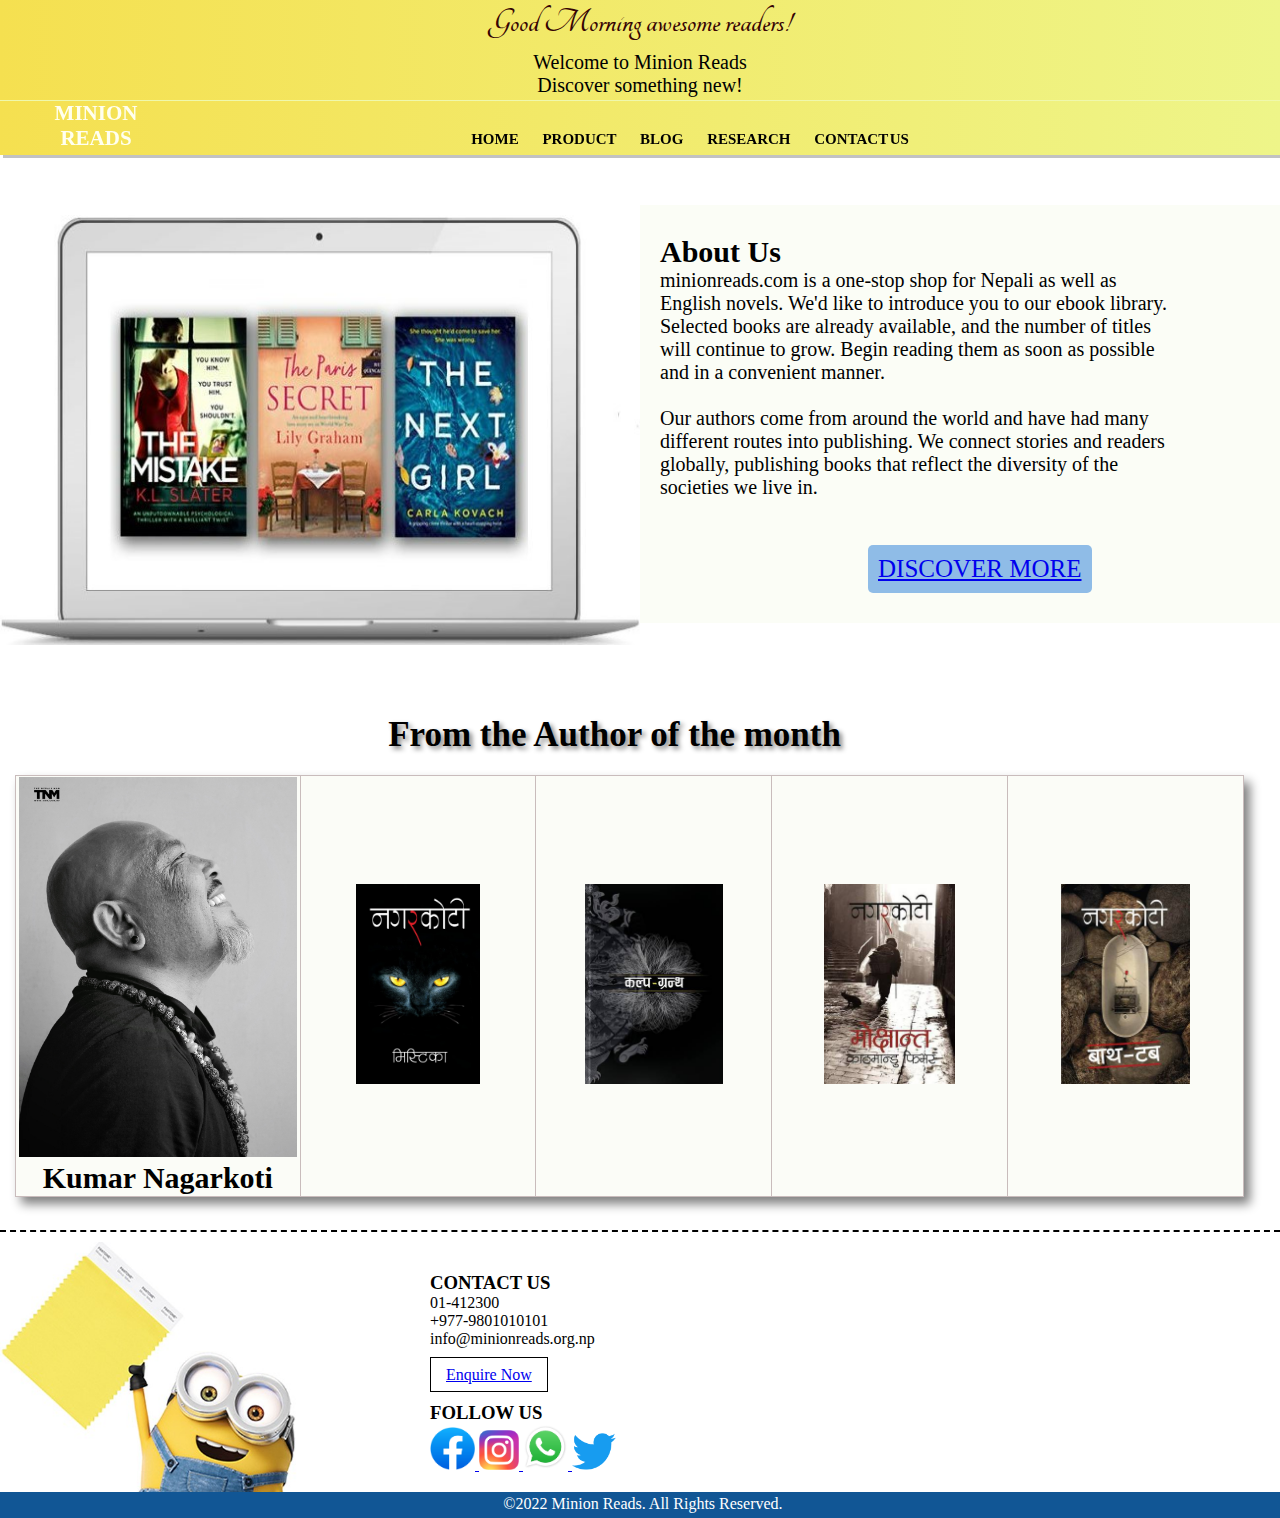
<file: index.html>
<!DOCTYPE html>
<html>
    <head>
        <meta charset="UTF-8">
        <meta http-equiv="X-UA-Compatible" content="IE=edge">
        <meta name="viewport" content="width=device-width, initial-scale=1.0">
        <title>MinionReads</title>
        <link rel="stylesheet" href="css/style.css">
        <link rel="stylesheet" href="css/fonts.css">
        <style>
            #time
            {
                color: #360303;
                height: 40px;
                text-align: center;
                font-size: 35px;
                font-family: Tangerine;
                text-transform: none;
                padding-bottom: 8px;
            }
            .top
            {
                text-align: center;
                background-color:#f5e050;
                background-image: linear-gradient(to left, #eef589 0%, #f5e050 100%);
                padding: 3px;
                font-size:20px;  
                border-bottom: #eff8ac solid 0.5px;
            }
            .sticky{
                position: fixed;
                top: 0;
                width: 100%
            }

            .slider{
                width: 50%;
                height: 500px;
                float: left;
                box-sizing: border-box;
                margin-top: 30px;
            }
            .slider img{
                width: 100%;
                height: 430px;  
            }
            .body{
                background-image: url('images/bg.jpg');
                height: 750px;
                width: 100%;
            }

            .books{
                height: fit-content;
                width: max-content;
                float: left;
                margin-bottom: 15px;
            }

            table{
                height: fit-content;
                width: 100%;
                margin-left: 15px;
                border: 0.3px solid #c9bcbc;
                border-collapse: collapse;
                margin-top: 20px;
                background-color: #fbfcf7;
                box-sizing: border-box;
                box-shadow: 6px 7px 10px gray;
            }
            
            td{
                height: 300px;
                width: 230px;
                text-align: center;
                border: 0.3px solid #c9bcbc;
                border-collapse: collapse;
            }
            
            .intro{
                height: fit-content;
                width: 50%;
                float: right;
                margin-top: 20px ;
                padding: 30px 20px;
                box-sizing: border-box;
                background-color: #fbfdf6;
                font-size: 20px;
                padding-right: 100px;
                margin-bottom: 20px;
            }

            .books td:hover .overlay
            {
                opacity: 1;
            }

        </style>
    </head>

    <body>
        <!--This is the div for greeting-->
        <div class="top"> 
            <h1 id="time"></h1>
            Welcome to Minion Reads
            <br>Discover something new!
        </div>

        <!--This is the header section, it contains the logo and nav bar-->
        <div class="header" id="myHeader">
            <div id="logo">
                <b> MINION<br>
                READS</b>
            </div>
            <nav>
                <a href="../index.html">HOME</a>
                <a href="pages/Products.html">PRODUCT</a>
                <a href="pages/Blog.html">BLOG</a>
                <a href="pages/Research.html">RESEARCH</a>
                <span style="word-spacing: -2px;">
                    <a href="pages/Contact.html">CONTACT US</a>
                </span>
            </nav>
        </div>

        <!--image slider-->
        <div class="slider">
            <div id="img">
              <img src="images/slide1.JPG">
            </div>
          </div>

        <!--Contains the details of the store-->
        <div class="intro">
            <h2>About Us</h2>
            <p> minionreads.com is a one-stop shop for Nepali as well as English novels.
            We'd like to introduce you to our ebook library. Selected books are already available,  
            and the number of titles will continue to grow. Begin reading them as soon as possible 
            and in a convenient manner.</p>
            <br>
            <p>Our authors come from around the world and have had many different routes into publishing.
            We connect stories and readers globally, publishing books that reflect the diversity of 
            the societies we live in.</p>
            <br>
            <br>
            <button id="button" ><a href="pages/Products.html"> Discover More </a></button>
        </div>

        <!--Contains the author of the month-->
        <div class="books">
            <h2 style="font-size: 35px; text-align: center; text-shadow: 3px 3px 5px grey;">From the Author of the month</h2>
            <table>
                <tr>
                    <td>
                        <img src="images/author.jpg" alt="" height="380px">
                        <h3 style="font-size: 30px;">Kumar Nagarkoti</h3>
                    <td>
                        <img src="images/a1.jfif" height="200px">
                        <br>
                        <div class="overlay">
                            <br><h4>Mistika</h4><br>
                            <b>Price:</b>Rs.599
                        </div>
                    <td>
                        <img src="images/a2.jfif" height="200px">
                        <br>
                        <div class="overlay">
                            <br><h4>Kalpa-Grantha</h4>
                            <br><b>Price:</b>Rs.459
                        </div>
                    <td>
                        <img src="images/a3.jpg" height="200px">
                        <br>
                        <div class="overlay">
                            <br><h4>Mokshanta</h4>
                            <br><b>Price:</b>Rs.699
                        </div>
                    <td>
                        <img src="images/a4.jpg" height="200px">
                        <br>
                        <div class="overlay">
                            <h4>Bath-tub</h4>
                            <br><b>Price:</b>Rs.500
                        </div>
                </tr>
            </table>
            <br>
           
        </div>


        <!--This is footer-->
        <div class="footer">
            <div style="float: left;">
                <img src="images/contact us.jpg" alt="" height="250px" width="400px">
            </div>

            <div style="float: left; padding-left: 30px; padding-top:30px" id="footer">
                <h3>CONTACT US</h3>
                01-412300 <br>
                +977-9801010101 <br>
                info@minionreads.org.np <br><br>
                <span style="border: 1px solid; padding: 8px 15px;">
                <a href="pages/Contact.html">Enquire Now</a>
                </span> <br> <br>
                <h3>FOLLOW US </h3> 
                <a href="https://www.facebook.com">
                    <img src="images/Facebook.jpg" height="43px" width="45px" >
                </a>
                <a href="https:/www.instagram.com">
                    <img src="images/Instagram.jpg" height="40px" width="40px">
                </a>
                <a href="https:/www.whatsapp.com">
                    <img src="images/WhatsApp.svg.webp" height="46px" width="45px">
                </a>
                <a href="https:/www.twitter.com">
                    <img src="images/Twitter.jpg" height="37px" width="44px">
                </a>
            </div>
        </div>
        
        <!--copyright div-->
        <div id="copyright">
            &copy2022 Minion Reads. All Rights Reserved.
        </div>

    </body>
    <script>

        //js for time and greeting
        const d= new Date();
        let hour= d.getHours();
        if(hour<12)
        {
            document.getElementById("time").innerHTML=('Good Morning awesome readers! ');
        }
        else if(hour>=12 && hour<=16)
        {
            document.getElementById("time").innerHTML=('Good Afternoon awesome readers!');
        }
        else{
            document.getElementById("time").innerHTML=('Good evening awesome readers!');
        }


        //scroll function on header
        window.onscroll = function() 
        {myFunction()};
        var header = document.getElementById("myHeader");
        var sticky = header.offsetTop;
        function myFunction() 
        {
            if (window.pageYOffset > sticky) 
            {
                header.classList.add("sticky");
            } 
            else 
            {
                header.classList.remove("sticky");
            }
        }


        //js for image slider
        var images = ['images/slide2.jpg','images/slide3.jpg','images/slide4.jpg', 'images/slide1.jpg'];
        var x = 0;
        var imgs = document.getElementById('img');
        setInterval(slider, 2000);
        function slider() {
            if (x < images.length) {
                x = x + 1;
            } else {
                x = 1;
            }
            imgs.innerHTML = "<img src=" + images[x - 1] + ">";
        }
    </script>
    
</html>
</file>
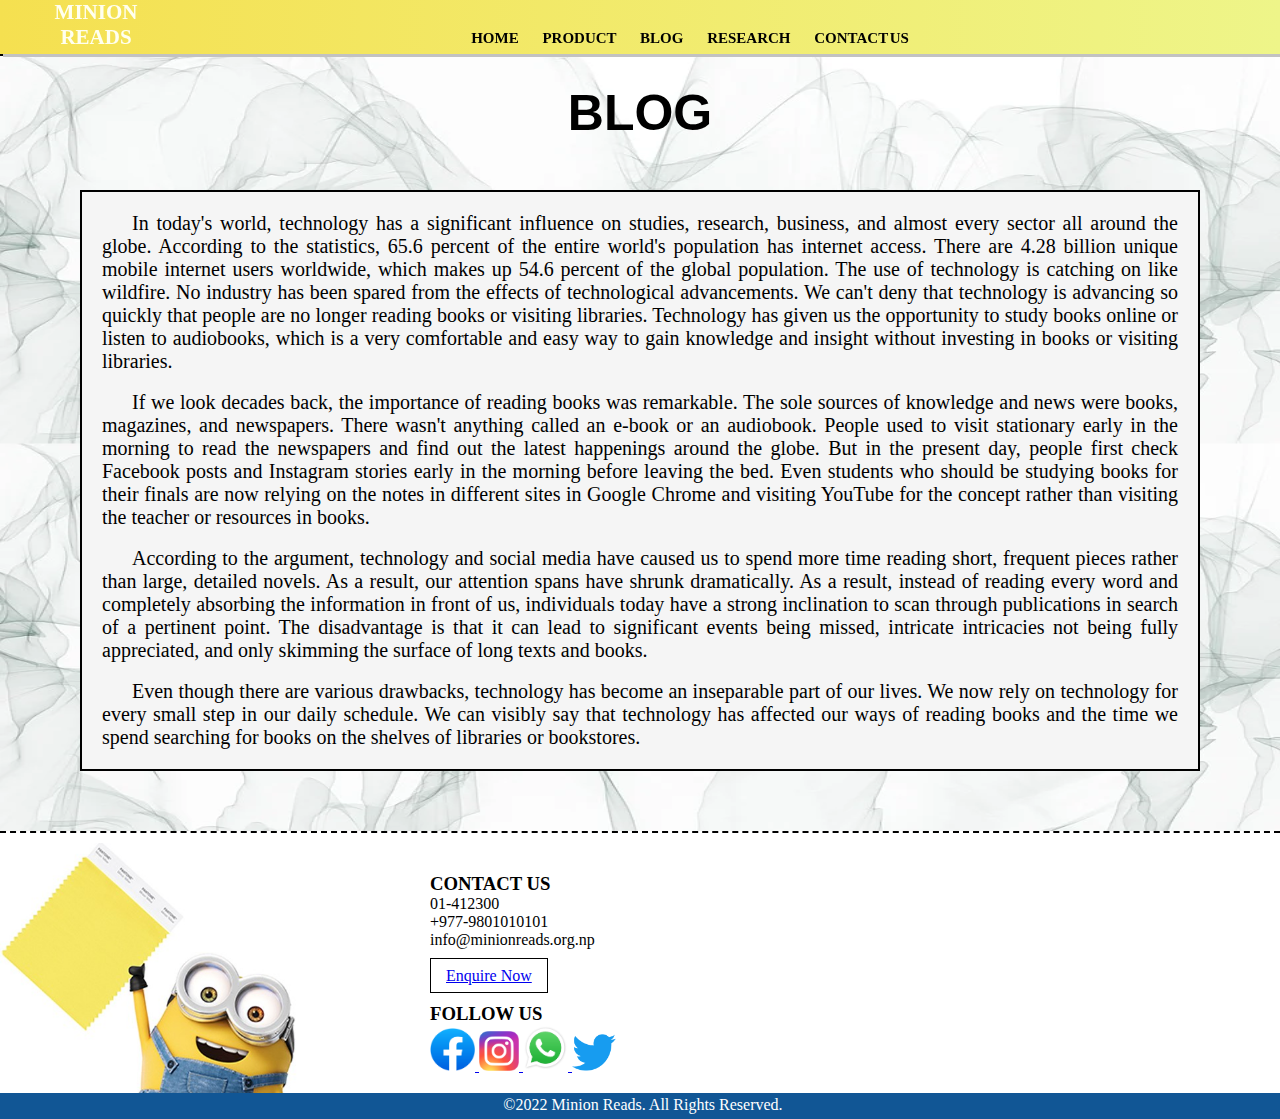
<file: pages/Blog.html>
<!DOCTYPE html>
<html lang="en">
<head>
    <meta charset="UTF-8">
    <meta http-equiv="X-UA-Compatible" content="IE=edge">
    <meta name="viewport" content="width=device-width, initial-scale=1.0">
    <title>Blog</title>

    <style>
        .blog{
            background-color: whitesmoke;
            border: 2px solid;
            margin: 30px 80px;
            padding: 20px;
            text-align: justify;
        }
        
        p{
            font-size: 20px;
            text-indent: 30px;
            word-wrap: break-word;
        }
    </style>
</head>
<body>
    <!--linking the css stylesheet-->
    <link rel="stylesheet" href="../css/style.css">
    <div class="header">
        <div id="logo">
            <b>MINION<br>
            READS</b>

        </div>
        <nav>
            <a href="../index.html">HOME</a>
            <a href="../pages/products.html">PRODUCT</a>
            <a href="../pages/blog.html">BLOG</a>
            <a href="../pages/research.html">RESEARCH</a>
            <span style="word-spacing: -2px;">
                <a href="../pages/Contact.html">CONTACT US</a>
            </span>
        </nav>
    </div>
    

    <!--this is main div for blog-->
    <div class="main">
        <h1>Blog</h1>
        <br>
        <div class="blog">
            <p>
                In today's world, technology has a significant influence on studies, research, business, and
                almost every sector all around the globe. According to the statistics, 65.6 percent of the 
                entire world's population has internet access. There are 4.28 billion unique mobile internet 
                users worldwide, which makes up 54.6 percent of the global population. The use of technology 
                is catching on like wildfire. No industry has been spared from the effects of technological 
                advancements. We can't deny that technology is advancing so quickly that people are no longer 
                reading books or visiting libraries. Technology has given us the opportunity to study books 
                online or listen to audiobooks, which is a very comfortable and easy way to gain knowledge 
                and insight without investing in books or visiting libraries.
            </p>
            <br>
            <p>
                If we look decades back, the importance of reading books was remarkable. The sole sources of 
                knowledge and news were books, magazines, and newspapers. There wasn't anything called an 
                e-book or an audiobook. People used to visit stationary early in the morning to read the 
                newspapers and find out the latest happenings around the globe. But in the present day, people 
                first check Facebook posts and Instagram stories early in the morning before leaving the bed. 
                Even students who should be studying books for their finals are now relying on the notes in 
                different sites in Google Chrome and visiting YouTube for the concept rather than visiting 
                the teacher or resources in books. 
            </p>
            <br>
            <p>
                According to the argument, technology and social media have caused us to spend more time 
                reading short, frequent pieces rather than large, detailed novels. As a result, our attention 
                spans have shrunk dramatically. As a result, instead of reading every word and completely 
                absorbing the information in front of us, individuals today have a strong inclination to 
                scan through publications in search of a pertinent point. The disadvantage is that it can 
                lead to significant events being missed, intricate intricacies not being fully appreciated, 
                and only skimming the surface of long texts and books.
            </p>
            <br>
            <p>
                Even though there are various drawbacks, technology has become an inseparable part of our 
                lives. We now rely on technology for every small step in our daily schedule. We can visibly 
                say that technology has affected our ways of reading books and the time we spend searching 
                for books on the shelves of libraries or bookstores. 
            </p>
        </div>
    </div>
    <!--This is footer-->
    <div class="footer">
        <div style="float: left;">
            <img src="../images/contact us.jpg" alt="" height="250px" width="400px">
        </div>

        <div style="float: left; padding-left: 30px; padding-top:30px">
            <h3>CONTACT US</h3>
            01-412300 <br>
            +977-9801010101 <br>
            info@minionreads.org.np <br><br>
            <span style="border: 1px solid; padding: 8px 15px;">
               <a href="pages/Contact.html">Enquire Now</a>
            </span> <br> <br>
            <h3>FOLLOW US </h3> 
            <a href="https://www.facebook.com">
                <img src="../images/Facebook.jpg" height="43px" width="45px" >
            </a>
            <a href="https:/www.instagram.com">
                <img src="../images/Instagram.jpg" height="40px" width="40px">
            </a>
            <a href="https:/www.whatsapp.com">
                <img src="../images/WhatsApp.svg.webp" height="46px" width="45px">
            </a>
            <a href="https:/www.twitter.com">
                <img src="../images/Twitter.jpg" height="37px" width="44px">
            </a>
        </div>
    </div>
    
    
    <div id="copyright">
        &copy2022 Minion Reads. All Rights Reserved.
    </div>


</body>
</html>
</file>
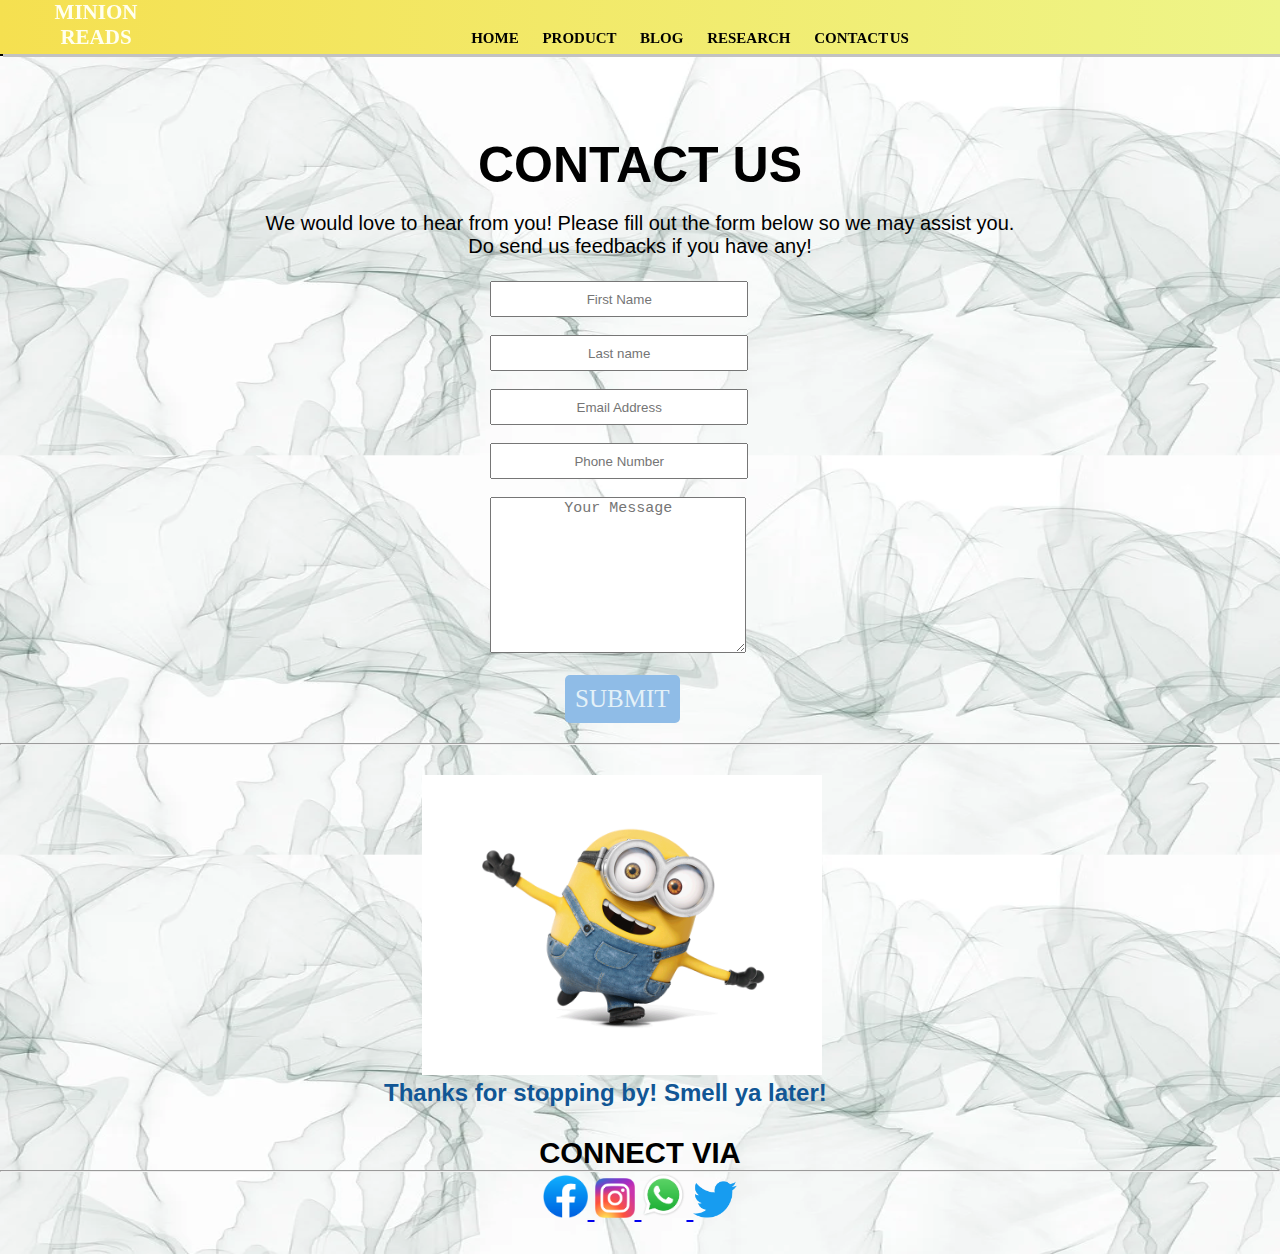
<file: pages/Contact.html>
<!DOCTYPE html>
<html>
<head>
    <meta charset="UTF-8">
    <meta http-equiv="X-UA-Compatible" content="IE=edge">
    <meta name="viewport" content="width=device-width, initial-scale=1.0">
    <title>Contact</title>

    <style>
    
        .form
        {
            height: fit-content;
            width: fit-content;
            padding: 20px;
            margin-top: 60px;
            flex: display;
            font-family: sans-serif;
        }
        
        .form p{
            text-align: center;
            font-size: 20px;
        }

        .form input{
            width: 250px;
            margin-left: 30%;
            height: 30px;
            text-align: center;
        }

        .form textarea{
            margin-left: 30%;
            width: 250px;
            height: 150px;
            text-align: center;
            font-size: 15px; 
        }

        .connect
        {
            margin-top: 30px;
            text-align: center;
            font-family: sans-serif;
            font-size: 25px;
        }

    </style>
</head>
<body>
    <link rel="stylesheet" href="../css/style.css">

    <div class="header">
        <div id="logo">
            <b>MINION<br>
            READS</b>

        </div>
        <nav>
            <a href="../index.html">HOME</a>
            <a href="products.html">PRODUCT</a>
            <a href="blog.html">BLOG</a>
            <a href="research.html">RESEARCH</a>
            <span style="word-spacing: -2px;">
                <a href="Contact.html">CONTACT US</a>
            </span>
        </nav>
    </div>

    <div class="main">
        <!--div for the form-->
        <div class="form">
            <h1>Contact Us </h1>
            <br>
            <form name="form" onsubmit="validationform()" validation>
                <p>We would love to hear from you!
                Please fill out the form below so we may assist you.<br>
                Do send us feedbacks if you have any!<br><br></p>
                <input type="text" name="Fname" placeholder="First Name">
                <br><br>
                <input type="text" name="Lname" placeholder="Last name">
                <br><br>
                <input type="email" name="Email" placeholder="Email Address">
                <br> <br>
                <input type="text" name="phone" placeholder="Phone Number">
                <br><br>
                <textarea rows="5" cols="30" name="message" placeholder="Your Message" al></textarea>
                <br><br>
                <input type="Submit" value="Submit" name="button" id="button"> 
            
            </form>
        </div>

        <hr>
        <!--Div for thank you-->
        <div style="margin-top: 30px">
            <img src="../images/bye.gif" alt="Bye" height="300px" width="400px" style="margin-left: 33%;">
            <h2 style="margin-left: 30%; font-family:Verdana, Geneva, Tahoma, sans-serif; color: #115695;">Thanks for stopping by! Smell ya later!</h2>
        </div>

        <!--footer div for this page-->
        <div class="connect">
            <h3>CONNECT VIA</h3>
            <hr>
            <a href="https://www.facebook.com">
                <img src="/images/Facebook.jpg" height="43px" width="45px" >
            </a>
            <a href="https:/www.instagram.com">
                <img src="/images/Instagram.jpg" height="40px" width="40px">
            </a>
            <a href="https:/www.whatsapp.com">
                <img src="/images/WhatsApp.svg.webp" height="46px" width="45px">
            </a>
            <a href="https:/www.twitter.com">
                <img src="/images/Twitter.jpg" height="37px" width="44px">
            </a>
        </div>
    </div>
    
    <script>
        function validationform(){
            var Fname= document.forms ["form"]["Fname"].value;
            var Lname= document.forms ["form"]["Lname"].value;
            var Email= document.forms ["form"]["Email"].value;
            var phone= document.forms ['form']['phone'].value;
            var message= document.forms ['form']['message'].value;

            if(Fname=="" && Lname=="" && Email=="" && phone=="" && message=="")
            {
                alert("All the fields are mandatory");
            }
            else if(Fname=="" || Lname=="" && Email!="" && phone!="" && message!="")
            {
                alert("Please enter your name.");
            }
            else if(Fname!="" && Lname!="" && Email=="" && phone!="" && message!="")
            {
                alert("Please enter your email address");
            }
            else if(Fname!="" && Lname!="" && Email!="" && phone=="" /*phone validation*/ && message!="")
            {
                alert("Please enter a valid phone number");
            }
            else if(Fname!="" && Lname!="" && Email!="" && phone!=""  && message!="")
            {
                alert("Thank you for your feedback!");
            }  
            else{
                alert("Please try again!");  
            }
        }
    </script>
</body>
</html>
</file>
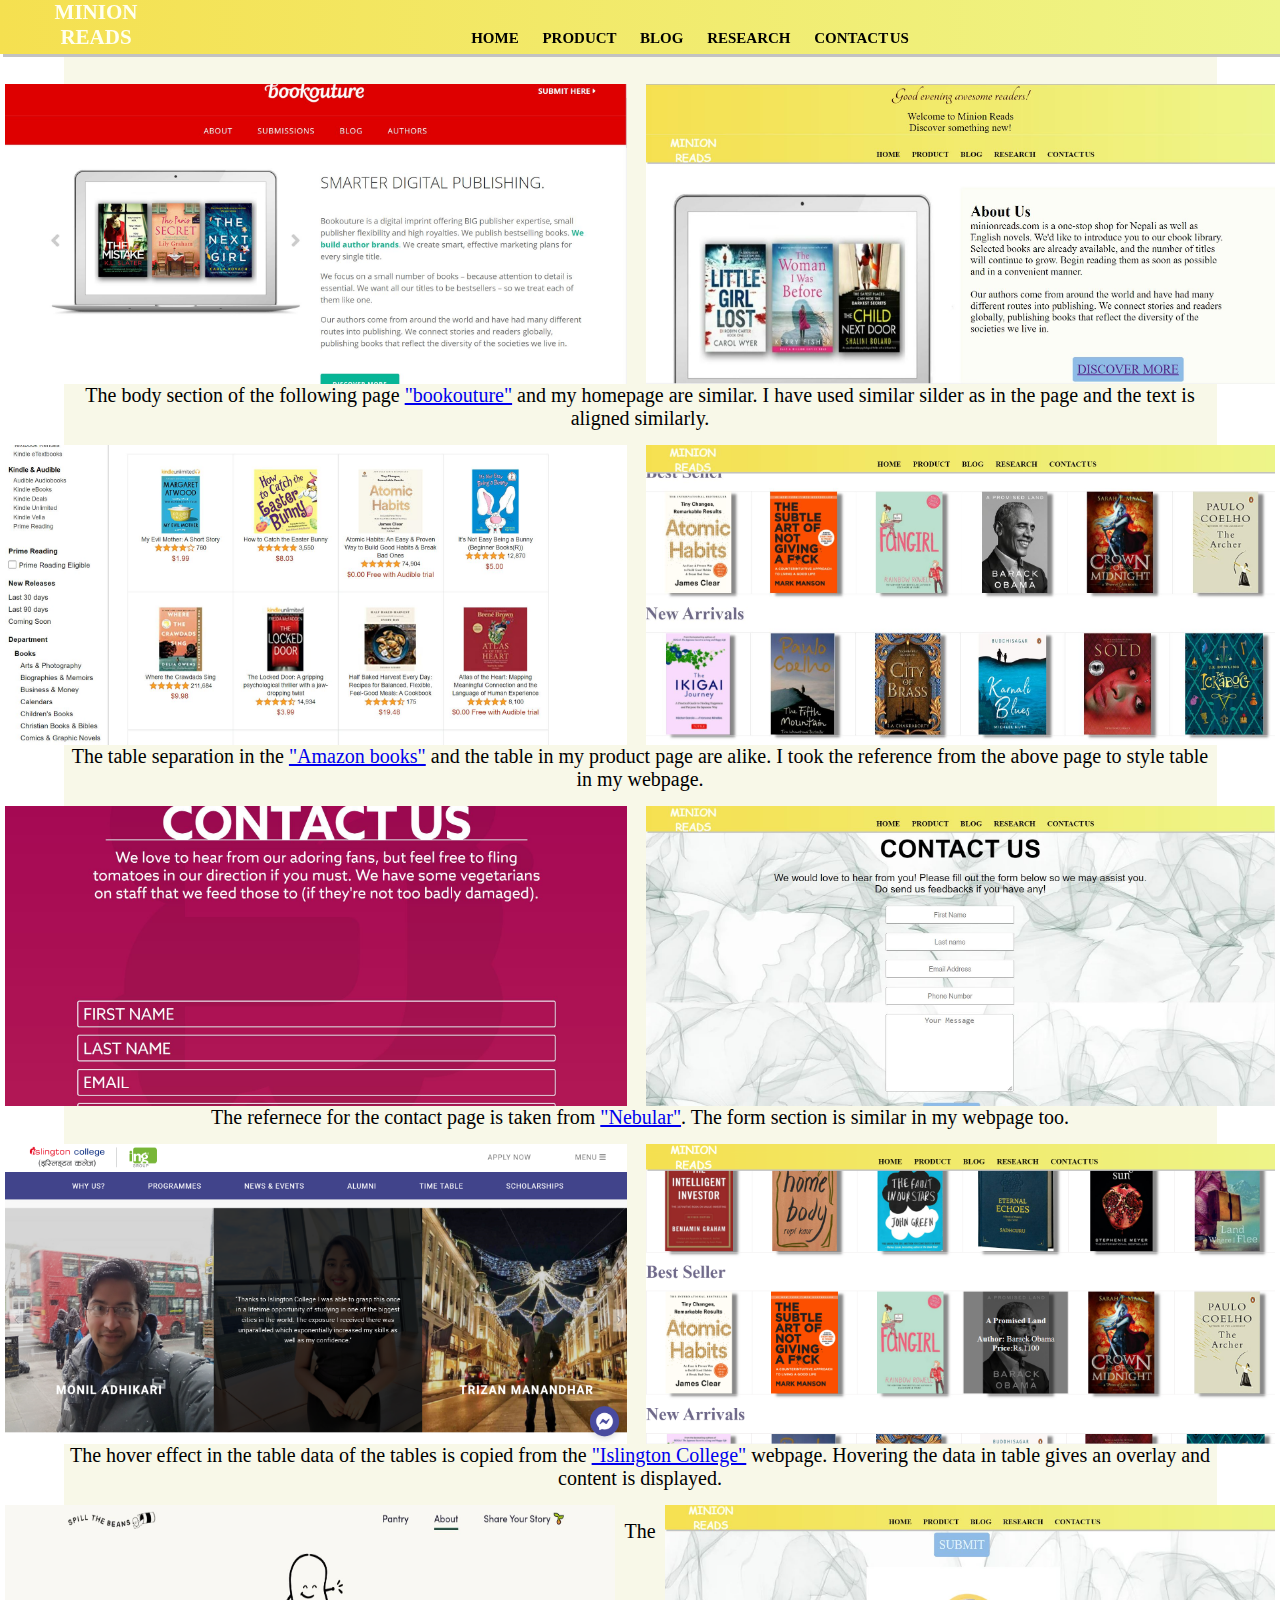
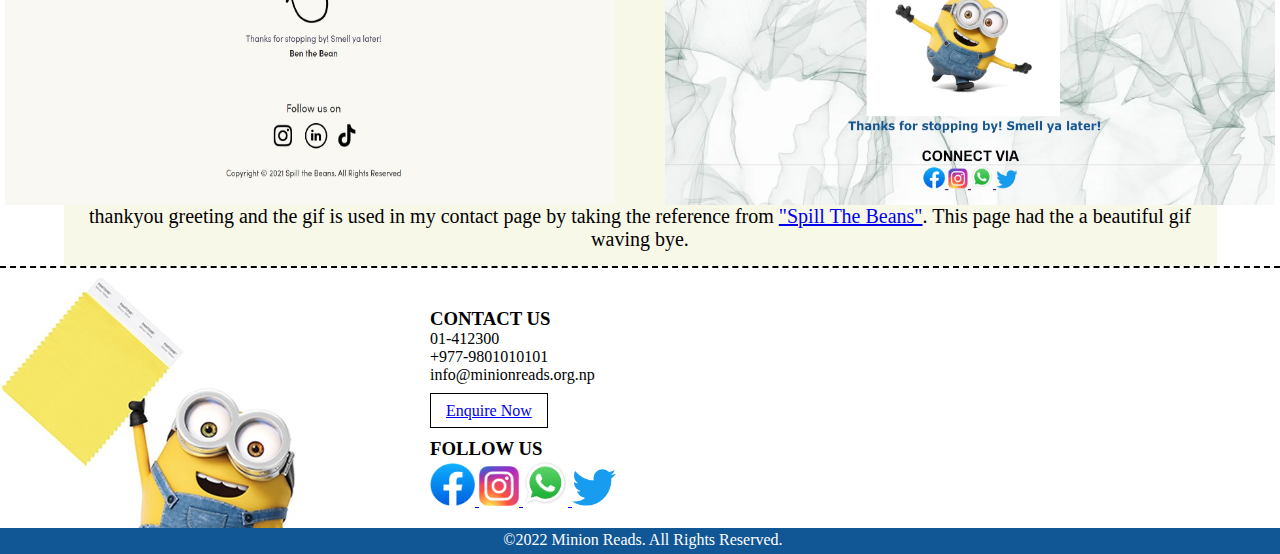
<file: pages/Research.html>
<!DOCTYPE html>
<html lang="en">
<head>
    <meta charset="UTF-8">
    <meta http-equiv="X-UA-Compatible" content="IE=edge">
    <meta name="viewport" content="width=device-width, initial-scale=1.0">
    <title>Research</title>

    <style>
        
        .research{
            margin: 0px 5px;
        }
        p{
            height: fit-content;
            width: 90%;
            padding: 15px 5px;
            font-size: 20px;
            text-align: center;
            background-color: rgb(248, 248, 232);
        }

    </style>
</head>
<body>
    <link rel="stylesheet" href="../css/style.css">
    <!--This is the header section-->
    <div class="header">
        <div id="logo">
            <b>MINION<br>
            READS</b>

        </div>
        <nav>
            <a href="../index.html">HOME</a>
            <a href="../pages/products.html">PRODUCT</a>
            <a href="../pages/blog.html">BLOG</a>
            <a href="../pages/research.html">RESEARCH</a>
            <span style="word-spacing: -2px;">
                <a href="../pages/Contact.html">CONTACT US</a>
            </span>
        </nav>
    </div>

    <!--The main body for the research-->
    <div class="research">
        <!--First reference-->
        <div class="img">
            <a href="https://www.bookouture.com/">
                <img src="../images/web1.JPG" alt="webpage" height="300px" width="49%" style="float: left;">
            </a>
            <a href="../index.html">
                <img src="../images/web2.JPG" alt="webpage" height="300px" width="49.5%" style="float: right;">
            </a>
        </div>
        <div class="text">
            <p>
                The body section of the following page <a href="https://www.bookouture.com/">"bookouture"</a> and my homepage are similar. I have used 
                similar silder as in the page and the text is aligned similarly.  
            </p>
        </div>

        <!--Second reference-->
        <div class="img">
            <a href="https://www.amazon.com/books">
                <img src="../images/web3.JPG" alt="webpage" height="300px" width="49%" style="float: left;">
            </a>
            <a href="../pages/Products.html">
                <img src="../images/web4.JPG" alt="webpage" height="300px" width="49.5%" style="float: right;">
            </a>
        </div>
        <div class="text">
            <p>
                The table separation in the <a href="https://www.amazon.com/books">"Amazon books"</a> and the table in my 
                product page are alike. I took the reference from the above page to 
                style table in my webpage.
            </p>
        </div>

        <!--Third reference-->
        <div class="img">
            <a href="http://www.nebularagency.com/contact">
                <img src="../images/web5.JPG" alt="webpage" height="300px" width="49%" style="float: left;">
            </a>
            <a href="../pages/Contact.html">
                <img src="../images/web6.JPG" alt="webpage" height="300px" width="49.5%" style="float: right;">
            </a>
        </div>
        <div class="text">
            <p>
                The refernece for the contact page is taken from 
                <a href="http://www.nebularagency.com/contact">"Nebular"</a>. The form section is similar in my webpage too.
            </p>
        </div>

        <!--Fourth reference-->
        <div class="img">
            <a href="https://islington.edu.np/">
                <img src="../images/web7.png" alt="webpage" height="300px" width="49%" style="float: left;">
            </a>
            <a href="../pages/Products.html">
                <img src="../images/web8.png" alt="webpage" height="300px" width="49.5%" style="float: right;">
            </a>
        </div>
        <div class="text">
            <p>
                The hover effect in the table data of the tables is copied from the <a href="https://islington.edu.np/">"Islington College"</a>
                webpage. Hovering the data in table gives an overlay and content is displayed.
            </p>
        </div>
        
        <!--Fifth reference-->
        <div class="img">
            <a href="https://www.spillthebean.org/">
                <img src="../images/web9.JPG" alt="webpage" height="300px" width="48%" style="float: left;">
            </a>
            <a href="../pages/Contact.html">
                <img src="../images/web10.JPG" alt="webpage" height="300px" width="48%" style="float: right;">
            </a>
        </div>
        <div class="text">
            <p>
                The thankyou greeting and the gif is used in my contact page by taking the reference from 
                <a href="https://www.spillthebean.org/">"Spill The Beans"</a>. This page had the a beautiful
                gif waving bye.
            </p>
        </div>

    </div>

    <!--This is footer-->
    <div class="footer">
        <div style="float: left;">
            <img src="../images/contact us.jpg" alt="" height="250px" width="400px">
        </div>

        <div style="float: left; padding-left: 30px; padding-top:30px">
            <h3>CONTACT US</h3>
            01-412300 <br>
            +977-9801010101 <br>
            info@minionreads.org.np <br><br>
            <span style="border: 1px solid; padding: 8px 15px;">
               <a href="pages/Contact.html">Enquire Now</a>
            </span> <br> <br>
            <h3>FOLLOW US </h3> 
            <a href="https://www.facebook.com">
                <img src="../images/Facebook.jpg" alt="fb" height="43px" width="45px" >
            </a>
            <a href="https:/www.instagram.com">
                <img src="../images/Instagram.jpg" alt="instagram" height="40px" width="40px">
            </a>
            <a href="https:/www.whatsapp.com">
                <img src="../images/WhatsApp.svg.webp" alt="whatsapp" height="46px" width="45px">
            </a>
            <a href="https:/www.twitter.com">
                <img src="../images/Twitter.jpg" alt="twitter" height="37px" width="44px">
            </a>
        </div>
    </div>
    
    <div id="copyright">
        &copy2022 Minion Reads. All Rights Reserved.
    </div>

</body>
</html>
</file>
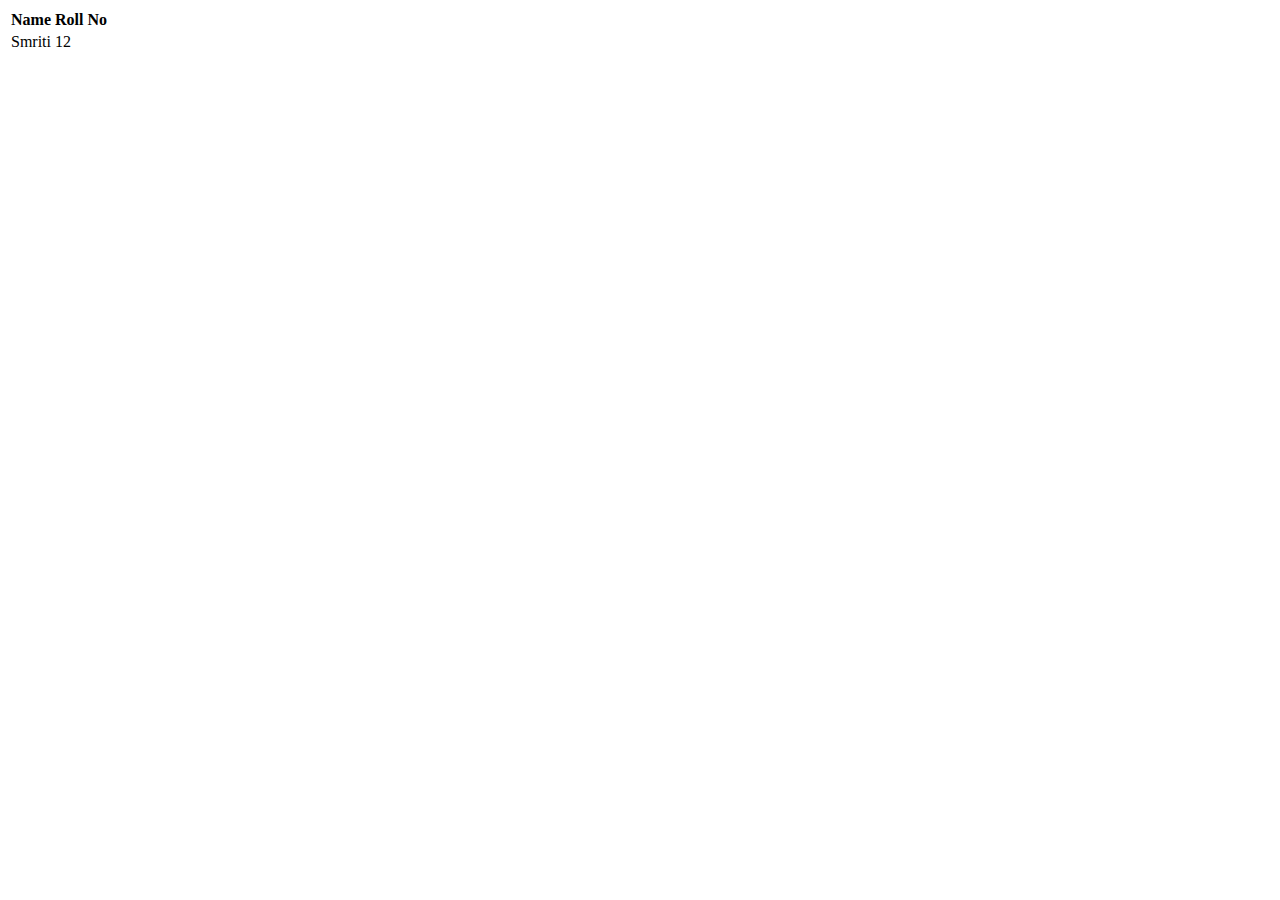
<file: pages/try.html>
<!DOCTYPE html>
<html lang="en">
<head>
    <meta charset="UTF-8">
    <meta http-equiv="X-UA-Compatible" content="IE=edge">
    <meta name="viewport" content="width=
    , initial-scale=1.0">
    <title>Document</title>
</head>
<body>
    <table>
        <tr>
            <th>Name
            <th>Roll No
        </tr>
        <tr>
            <td>Smriti</td>
            <td>12</td>
        </tr>
    </table>
</body>
</html>
</file>
<file: css/style.css>
*{
    margin: 0px auto;
}
/*css for the header*/
.header{
    height: 54px;
    width: 100%;
    font-weight: bold;
    background-color: #f5e050;
    border: #f5e050 2px solid 100%;
    background-image: linear-gradient(to left, #eef589 0%, #f5e050 100%);
    position: sticky;
    top: 0ex;
    z-index: 1;
    box-shadow: 3px 3px #c2c2c2;
}

#logo{
    float: left;
    height: 100%;
    width: 15%;
    font-family: cursive;
    color: #fffff0;
    text-align: center;
    font-size: 21px;   
}

nav{
    float: left;
    height: 100%;
    width: 70%;
    font-size: 15px;
    text-align: center; 
    word-spacing: 20px;
    padding-top: 30px;
    padding-left: 50px;
}

nav a:link{
    color: black;
    text-decoration: none;
}

nav a:visited{
    color: black;
    text-decoration: none;
}

nav a:hover{
    text-decoration: underline;
    font-size: 16px;
    color: #8161a0;
}


h1{
    font-family: sans-serif;
    font-size: 50px;
    font-weight: 700;
    text-transform: uppercase;
    text-align: center;
}
/*contains the main body part in contact page and blog*/
.main{
    background-image: url("../images/back.webp");
    background-repeat:round;
    height: 100%;
    width: 100%;
    padding-bottom: 30px;
    margin-top: 0px;
    border-top: 2px solid;
}

.overlay
{
    position: relative;
    background: rgb(0, 0, 0);
    background: rgba(0, 0, 0, 0.5);
    color: #f1f1f1;
    padding-top: 30px;
    height: 200px;
    width: 100%;
    transition: .5s ;
    opacity:0;
    margin-top: -200px;
    text-align: center;
    box-sizing: border-box;
}

.products td:hover .overlay
{
    opacity: 1;
}

.products td:hover .sale
{
    opacity: 0;
}
            
#button{
    height: fit-content;
    width: fit-content;
    padding: 10px;
    margin-left: 40%;
    font-size: 25px;
    color: #e4f1f8;
    background-color: #8fbce7;
    border: #63adf1;
    border-radius: 5px;
    font-family: serif;
    font-weight: 500;
    text-transform: uppercase;
}

#button:hover{
    background-color: #e4f1f8;
    color: #115695;
}

.footer{
    border-top: 2px dashed black;
    padding-top: 10px;
    height: 250px;
    width: 100%;
    float: left;
}


#copyright{
    border: solid #115695;
    height: 20px;
    width: 100%;
    text-align: center;
    background-color: #115695;
    color: #ffffff;
    float: left;
}
</file>
<file: css/fonts.css>
@font-face{
    font-family: "Parisienne";
    src:url("../fonts/Parisienne-Regular.ttf");
}

@font-face {
    font-family: "Tangerine";
    src: url(../fonts/Tangerine-Bold.ttf);
}
</file>
